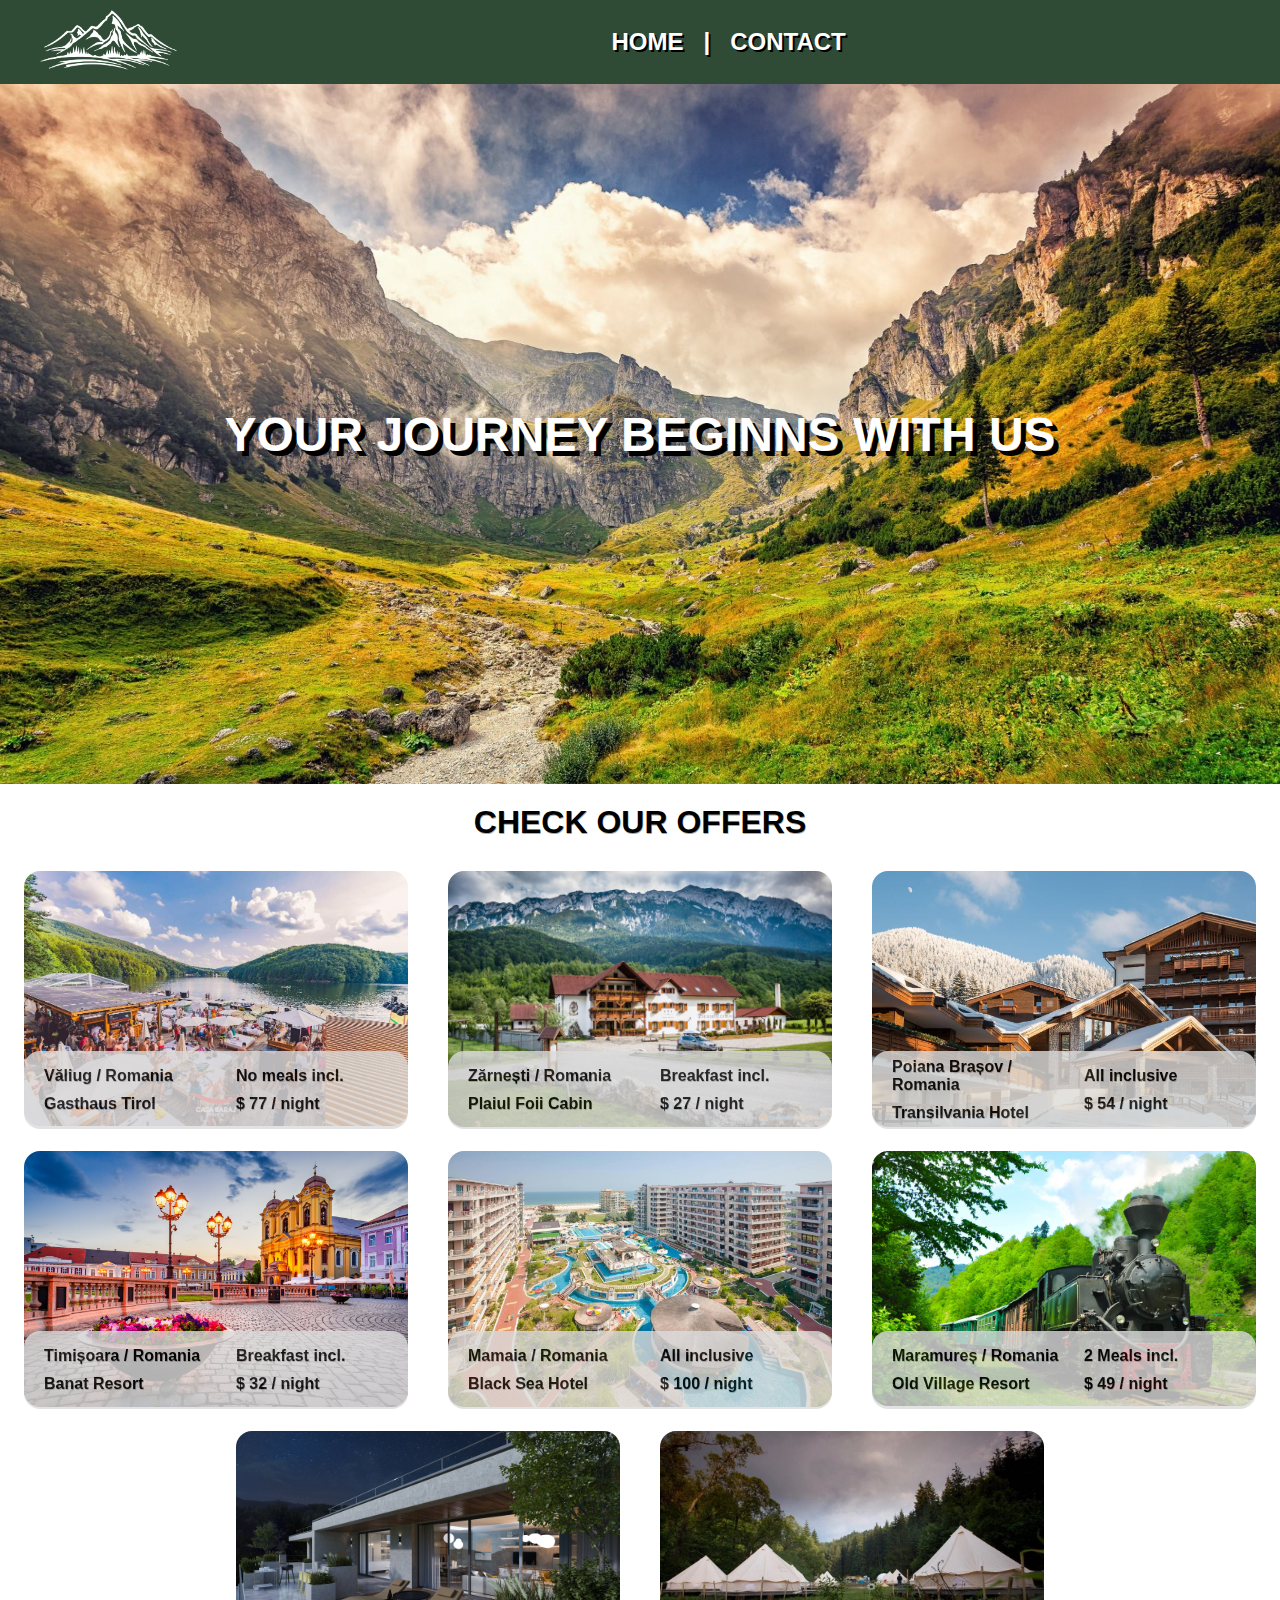
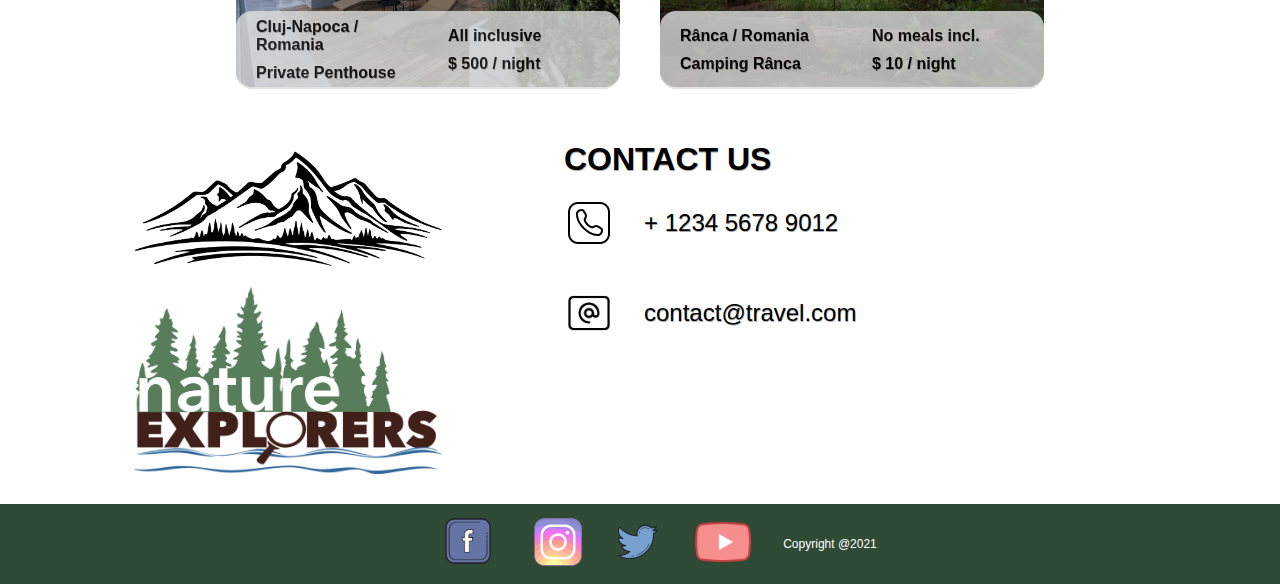
<file: index.html>
<!DOCTYPE html>

<html lang="en">
    <head>
        <meta http-equiv="Content-Type" content="text/html;charset=UTF-8" />
        <meta name="viewport" content="width=device-width, initial-scale=1.0" />
        <link rel="stylesheet" href="style.css">
        <title>Transylvanian Resorts</title>
    </head>

    <body>
        <header class="main-header">
            <nav class="main-nav">
                <figure class="nav-logo">
                    <a href="#"><img src="images/logo.png" alt="logo-image-small" class="logo invert-color"></a>
                </figure>
                <ul>
                    <li><a href="index.html">Home</a></li>
                    <li><a>|</a></li>
                    <li><a href="contact.html">Contact</a></li>
                </ul>
            </nav>
            <figure class="cover">
                <h1 class="motto">Your Journey Beginns with Us</h1>
            </figure>
        </header>

        <main class="main-content">
            <h2>Check our Offers</h2>
            <section class="main-offers">
                <figure class="offer-container">
                    <a href="offer.html">
                        <img src="images/offer1.jpg" alt="offer_01">
                        <div class="offer-container-box">
                            <div class="offer-box-column">
                                <strong>Văliug / Romania</strong>
                                <strong>Gasthaus Tirol</strong>
                            </div>
                            <div class="offer-box-column">
                                <strong>No meals incl.</strong>
                                <strong>$ 77 / night</strong>
                            </div>
                        </div>
                    </a>
                </figure>
                <figure class="offer-container">
                    <a href="offer.html">
                        <img src="images/offer2.jpg" alt="offer_01">
                        <div class="offer-container-box">
                            <div class="offer-box-column">
                                <strong>Zărnești / Romania</strong>
                                <strong>Plaiul Foii Cabin</strong>
                            </div>
                            <div class="offer-box-column">
                                <strong>Breakfast incl.</strong>
                                <strong>$ 27 / night</strong>
                            </div>
                        </div>
                    </a>
                </figure>
                <figure class="offer-container">
                    <a href="offer.html">
                        <img src="images/offer3.jpg" alt="offer_01">
                        <div class="offer-container-box">
                            <div class="offer-box-column">
                                <strong>Poiana Brașov / Romania</strong>
                                <strong>Transilvania Hotel</strong>
                            </div>
                            <div class="offer-box-column">
                                <strong>All inclusive</strong>
                                <strong>$ 54 / night</strong>
                            </div>
                        </div>
                    </a>
                </figure>
                <figure class="offer-container">
                    <a href="offer.html">
                        <img src="images/offer4.jpg" alt="offer_01">
                        <div class="offer-container-box">
                            <div class="offer-box-column">
                                <strong>Timișoara / Romania</strong>
                                <strong>Banat Resort</strong>
                            </div>
                            <div class="offer-box-column">
                                <strong>Breakfast incl.</strong>
                                <strong>$ 32 / night</strong>
                            </div>
                        </div>
                    </a>
                </figure>
                <figure class="offer-container">
                    <a href="offer.html">
                        <img src="images/offer5.jpg" alt="offer_01">
                        <div class="offer-container-box">
                            <div class="offer-box-column">
                                <strong>Mamaia / Romania</strong>
                                <strong>Black Sea Hotel</strong>
                            </div>
                            <div class="offer-box-column">
                                <strong>All inclusive</strong>
                                <strong>$ 100 / night</strong>
                            </div>
                        </div>
                    </a>
                </figure>
                <figure class="offer-container">
                    <a href="offer.html">
                        <img src="images/offer6.jpg" alt="offer_01">
                        <div class="offer-container-box">
                            <div class="offer-box-column">
                                <strong>Maramureș / Romania</strong>
                                <strong>Old Village Resort</strong>
                            </div>
                            <div class="offer-box-column">
                                <strong>2 Meals incl.</strong>
                                <strong>$ 49 / night</strong>
                            </div>
                        </div>
                    </a>
                </figure>
                <figure class="offer-container">
                    <a href="offer.html">
                        <img src="images/offer7.jpg" alt="offer_01">
                        <div class="offer-container-box">
                            <div class="offer-box-column">
                                <strong>Cluj-Napoca / Romania</strong>
                                <strong>Private Penthouse</strong>
                            </div>
                            <div class="offer-box-column">
                                <strong>All inclusive</strong>
                                <strong>$ 500 / night</strong>
                            </div>
                        </div>
                    </a>
                </figure>
                <figure class="offer-container">
                    <a href="offer.html">
                        <img src="images/offer8.jpg" alt="offer_01">
                        <div class="offer-container-box">
                            <div class="offer-box-column">
                                <strong>Rânca / Romania</strong>
                                <strong>Camping Rânca</strong>
                            </div>
                            <div class="offer-box-column">
                                <strong>No meals incl.</strong>
                                <strong>$ 10 / night</strong>
                            </div>
                        </div>
                    </a>
                </figure>
            </section>
        </main>

        <footer class="main-footer">
            <section class="footer-upper-part">
                <section class="main-logo-motto">
                    <img src="images/logo.png" alt="logo-image-big">
                    <img src="images/motto.png" alt="motto">
                </section>

                <section class="contact-us">
                    <h2>Contact Us</h2>
                    <section class="contact-item">
                        <img src="images/icon-phone.png" alt="phone-logo">
                        <a href="tel:+123456789012">+ 1234 5678 9012</a>
                    </section>
                    <section class="contact-item">
                        <img src="images/icon-email.png" alt="email-logo" width="50" height="50">
                        <a href="mailto:contact@travel.com">contact@travel.com</a>
                    </section>
                </section>
            </section>
            <nav class="footer-nav">
                <ul>
                    <li><a href="#"><img src="images/icon-facebook.png" alt="facebook-logo" width="70" height="70"></a></li>
                    <li><a href="#"><img src="images/icon-instagram.png" alt="instagram-logo" width="50" height="50"></a></li>
                    <li><a href="#"><img src="images/icon-twitter.png" alt="twitter-logo" width="50" height="50"></a></li>
                    <li><a href="#"><img src="images/icon-youtube.png" alt="youtube-logo" width="60" height="60"></a></li>
                    <li id="copyright">Copyright @2021</li>
                </ul>
            </nav>
        </footer>
    </body>
</html>
</file>
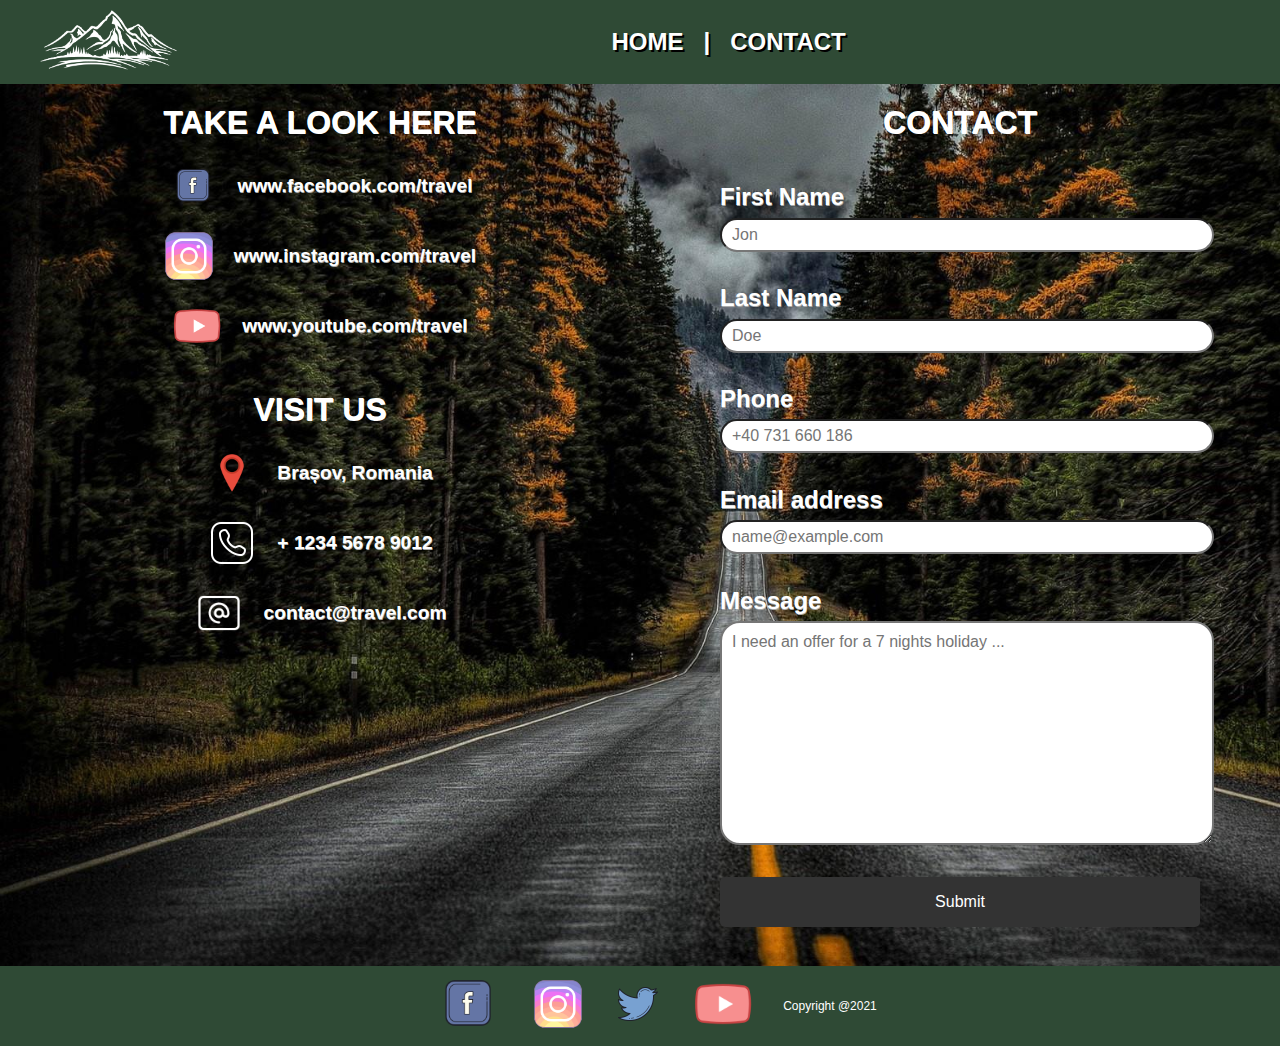
<file: contact.html>
<!DOCTYPE html>

<html lang="en">
    <head>
        <meta http-equiv="Content-Type" content="text/html;charset=UTF-8" />
        <meta name="viewport" content="width=device-width, initial-scale=1.0" />
        <link rel="stylesheet" href="style_contact.css">
        <title>Transylvanian Resorts - Contact</title>
    </head>

    <body>
        <header class="main-header">
            <nav class="main-nav">
                <figure class="nav-logo">
                    <a href="#"><img src="images/logo.png" alt="logo-image-small" class="logo invert-color"></a>
                </figure>
                <ul>
                    <li><a href="index.html">Home</a></li>
                    <li><a>|</a></li>
                    <li><a href="contact.html">Contact</a></li>
                </ul>
            </nav>
        </header>

        <main class="main-content">
            <section class="main-content-contact">
              <h2>Take a Look Here</h2>
              <section class="contact-item">
                <img src="images/icon-facebook.png" alt="facebook-logo" width="50" height="50">
                <a href="#">www.facebook.com/travel</a>
              </section>
              <section class="contact-item">
                <img src="images/icon-instagram.png" alt="instagram-logo" width="50" height="50">
                <a href="#">www.instagram.com/travel</a>
              </section>
              <section class="contact-item">
                <img src="images/icon-youtube.png" alt="youtube-logo" width="50" height="50">
                <a href="#">www.youtube.com/travel</a>
              </section>

              <h2>Visit us</h2>
              <section class="contact-item">
                <img src="images/icon-location.png" alt="location-pin-icon" width="50" height="50">
                <a href="#">Brașov, Romania</a>
              </section>
              <section class="contact-item">
                <img src="images/icon-phone.png" alt="phone-logo" width="50" height="50" class="invert-color">
                <a href="#">+ 1234 5678 9012</a>
              </section>
              <section class="contact-item">
                <img src="images/icon-email.png" alt="email-logo" width="50" height="50" class="invert-color">
                <a href="mailto:contact@travel.com">contact@travel.com</a>
              </section>
            </section>

            <section class="main-content-form">
              <h2>Contact</h2>
              <form name="contactForm">
                <div class="form-group">
                  <label for="firstName">First Name</label>
                  <input
                    id="firstName"
                    class="form-control"
                    type="text"
                    name="firstName"
                    placeholder="Jon"
                    required
                  />
                </div>

                <div class="form-group">
                  <label for="lastName">Last Name</label>
                  <input
                    id="lastName"
                    class="form-control"
                    type="text"
                    name="lastName"
                    placeholder="Doe"
                    required
                  />
                </div>

                <div class="form-group">
                  <label for="phone">Phone</label>
                  <input
                    id="phone"
                    class="form-control"
                    type="text"
                    name="phone"
                    placeholder="+40 731 660 186"
                    required
                  />
                </div>

                <div class="form-group">
                  <label for="email">Email address</label>
                  <input
                    id="email"
                    name="email"
                    type="email"
                    class="form-control"
                    placeholder="name@example.com"
                    required
                  />
                </div>

                <div class="form-group">
                  <label for="message">Message</label>
                  <textarea
                    id="message"
                    class="form-control"
                    name="message"
                    placeholder="I need an offer for a 7 nights holiday ..."
                    rows="10"
                    cols="40"
                    required
                  ></textarea>
                </div>

                <div id="errorAlert" class="error"></div>

                <div class="form-group">
                  <button type="button" class="btn btn-primary">
                    Submit
                  </button>
                </div>
              </form>

              <div id="successMessage" class="success hidden">
                Message sent successfully!
              </div>

            </section>
        </main>

        <footer class="main-footer">
            <nav class="footer-nav">
                <ul>
                    <li><a href="#"><img src="images/icon-facebook.png" alt="facebook-logo" width="70" height="70"></a></li>
                    <li><a href="#"><img src="images/icon-instagram.png" alt="instagram-logo" width="50" height="50"></a></li>
                    <li><a href="#"><img src="images/icon-twitter.png" alt="twitter-logo" width="50" height="50"></a></li>
                    <li><a href="#"><img src="images/icon-youtube.png" alt="youtube-logo" width="60" height="60"></a></li>
                    <li id="copyright">Copyright @2021</li>
                </ul>
            </nav>
        </footer>

        <script src="script.js"></script>
    </body>
</html>
</file>
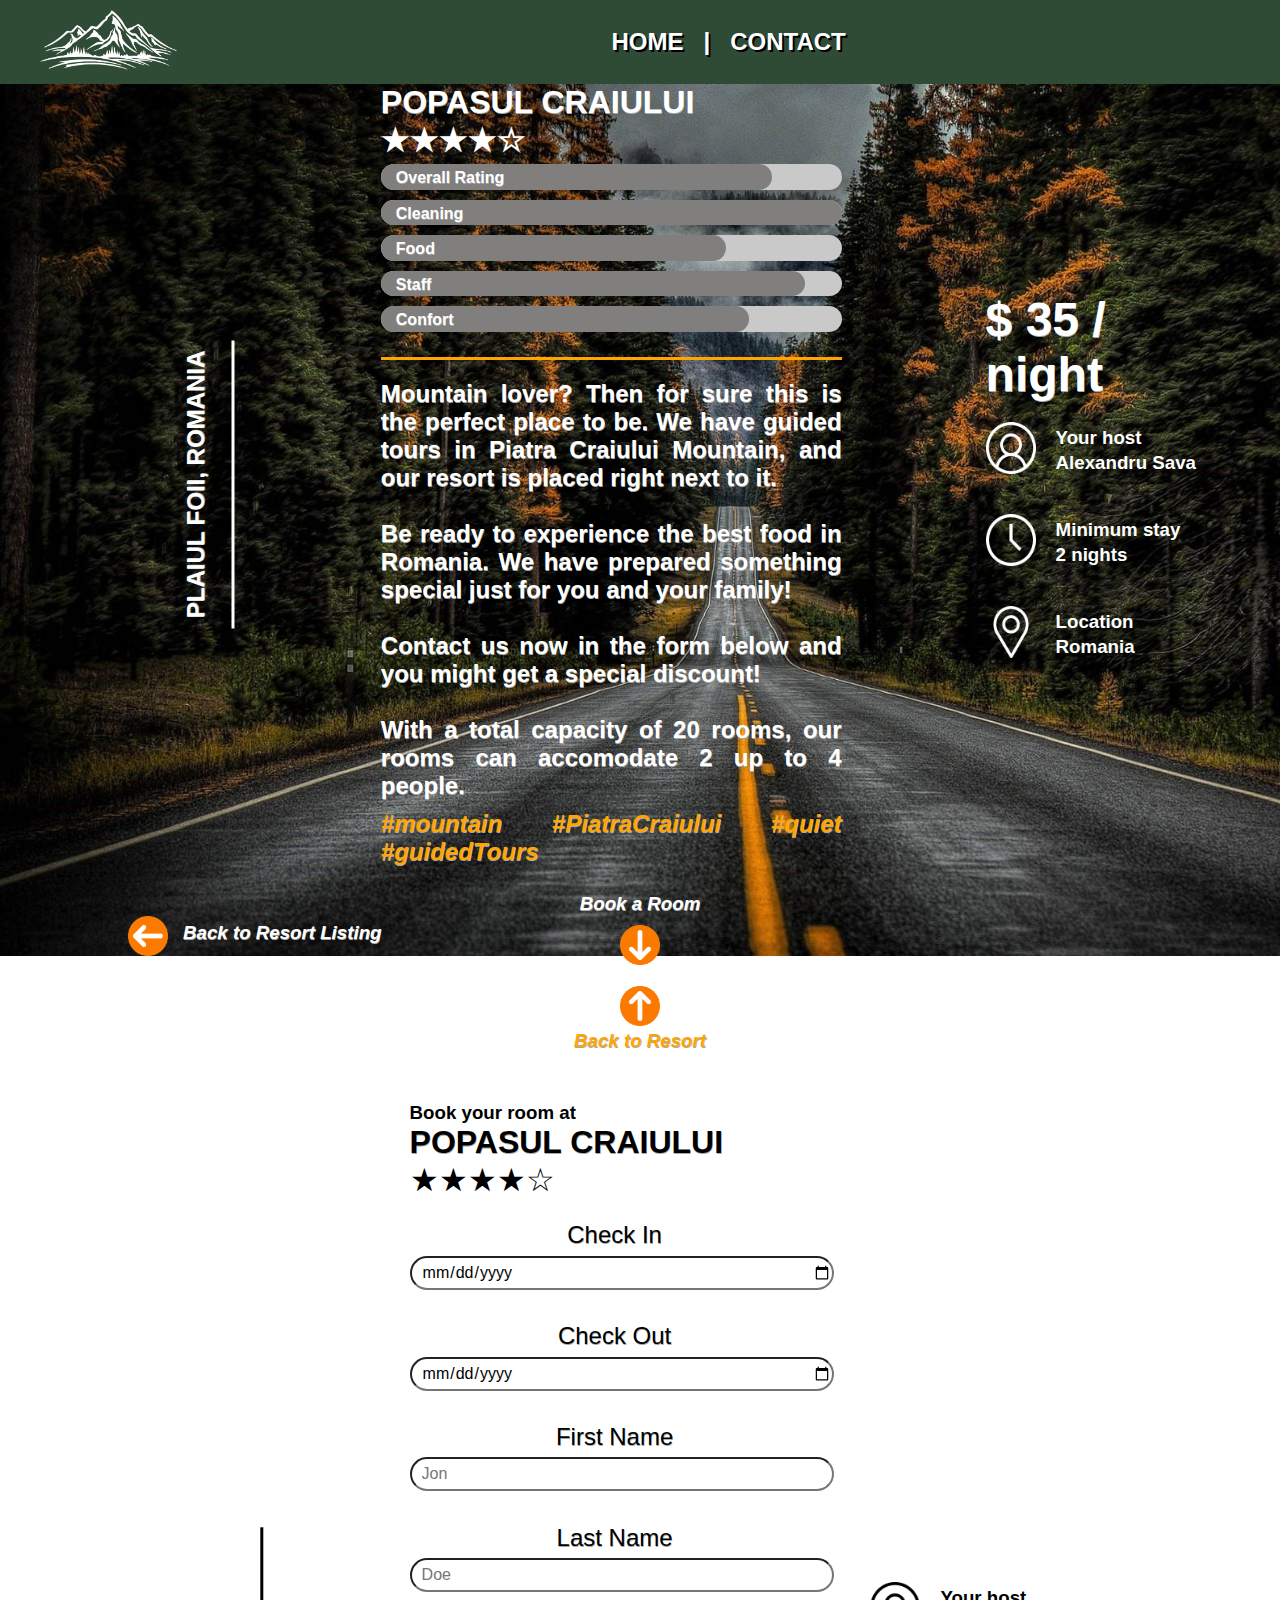
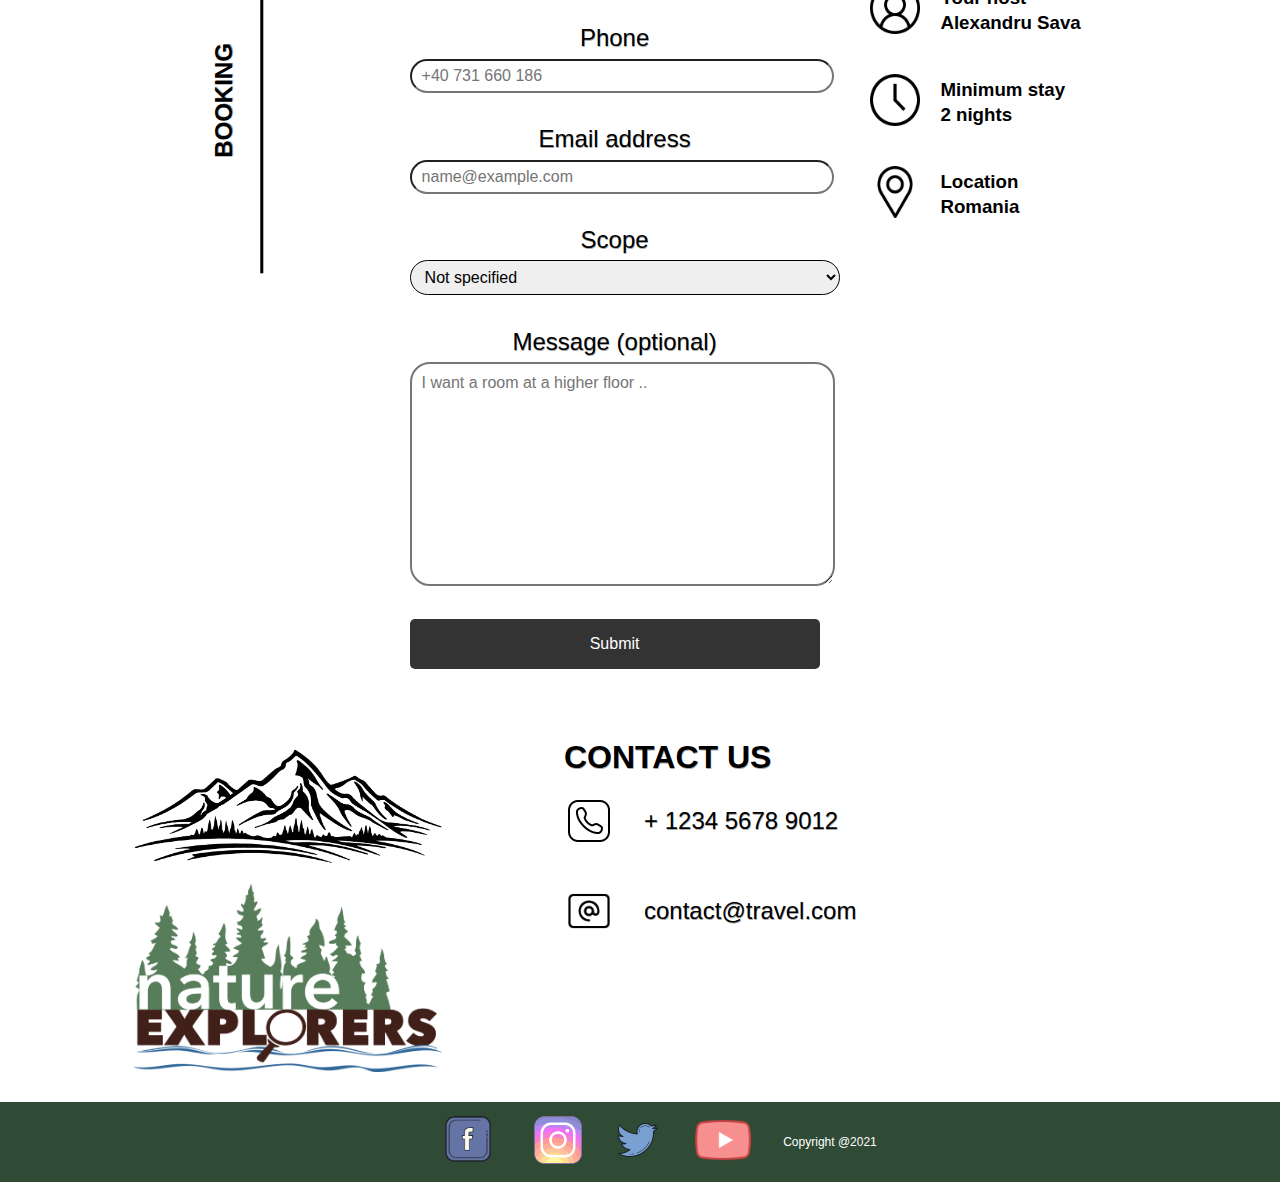
<file: offer.html>
<!DOCTYPE html>

<html lang="en">
    <head>
        <meta http-equiv="Content-Type" content="text/html;charset=UTF-8" />
        <meta name="viewport" content="width=device-width, initial-scale=1.0" />
        <link rel="stylesheet" href="style_offer.css">
        <title>Transylvanian Resorts</title>
    </head>

    <body>
        <header class="main-header" id="anchorUp">
            <nav class="main-nav">
                <figure class="nav-logo">
                    <a href="#"><img src="images/logo.png" alt="logo-image-small" class="logo invert-color"></a>
                </figure>
                <ul>
                    <li><a href="index.html">Home</a></li>
                    <li><a>|</a></li>
                    <li><a href="contact.html">Contact</a></li>
                </ul>
            </nav>
        </header>

        <main class="main-content">
          <section class="up">
          <section class="page">
            <section class="line">
              <strong>
                Plaiul Foii, Romania
              </strong>
            </section>
            <section class="resort">
              <h2>
                Popasul Craiului
              </h2>
              <section class="stars">
                &#9733;&#9733;&#9733;&#9733;&#9734;
              </section>
              <section class="amenities">
                <div class="progress" data-label="Overall Rating">
                  <span class="value" style="width:85%;"></span>
                </div>
                <div class="progress" data-label="Cleaning">
                  <span class="value" style="width:100%;"></span>
                </div>
                <div class="progress" data-label="Food">
                  <span class="value" style="width:75%;"></span>
                </div>
                <div class="progress" data-label="Staff">
                  <span class="value" style="width:92%;"></span>
                </div>
                <div class="progress" data-label="Confort">
                  <span class="value" style="width:80%;"></span>
                </div>
              </section>
              <section class="description">
                <p>
                  Mountain lover? Then for sure this is the perfect place to be.
                  We have guided tours in Piatra Craiului Mountain, and our resort
                  is placed right next to it.
                  <br>
                  <br>
                  Be ready to experience the best food in Romania. We have prepared
                  something special just for you and your family!
                  <br>
                  <br>
                  Contact us now in the form below and you might get a special discount!
                  <br>
                  <br>
                  With a total capacity of 20 rooms, our rooms can accomodate 2 up to
                  4 people.
                </p>
                <p class="tags">
                  #mountain #PiatraCraiului #quiet #guidedTours
                </p>
              </section>
            </section>
            <section class="details">
              <section class="price">
                <h2>$ 35 / night</h2>
              </section>
              <section class="host-details">
                <section class="details-item">
                  <img src="images/icon-user.png" alt="user-logo" width="50" height="50" class="invert-color">
                  <div class="details-item-text">
                    <h3>Your host</h3>
                    <h3>Alexandru Sava</h3>
                  </div>
                </section>
                <section class="details-item">
                  <img src="images/icon-clock.png" alt="clock-logo" width="50" height="50" class="invert-color">
                  <div class="details-item-text">
                    <h3>Minimum stay</h3>
                    <h3>2 nights</h3>
                  </div>
                </section>
                <section class="details-item">
                  <img src="images/icon-placeholder.png" alt="placeholder-logo" width="50" height="50" class="invert-color">
                  <div class="details-item-text">
                    <h3>Location</h3>
                    <h3>Romania</h3>
                  </div>
                </section>
              </section>
            </section>
          </section>

          <section class="buttons">
            <section class="button-back">
              <a href="index.html">
                <img src="images/icon-arrow.png" alt="arrow-logo" width="40" height="40" class="rotate90">
                <h3>Back to Resort Listing</h3>
              </a>
            </section>
            <section class="button-book">
              <a href="#anchor">
                <h3>Book a Room</h3>
                <img src="images/icon-arrow.png" alt="arrow-logo" width="40" height="40">
              </a>
            </section>
          </section>
          </section>
          <section class="buttons" id="anchor">
            <section class="button-back-resort displaynone">
              <a href="#anchorUp">
                <img src="images/icon-arrow.png" alt="arrow-logo" width="40" height="40" class="rotate180">
                <h3>Back to Resort</h3>
              </a>
            </section>
          </section>

          <section class="page-down">
            <section class="line">
              <strong>
                Booking
              </strong>
            </section>
            <section class="resort">
              <h3>Book your room at</h3>
              <h2>Popasul Craiului</h2>
              <section class="stars">
                &#9733;&#9733;&#9733;&#9733;&#9734;
              </section>
              <section class="main-content-form">
                <form name="contactForm">
                  <div class="form-group">
                    <label for="checkIn">Check In</label>
                    <input
                      id="checkIn"
                      class="form-control"
                      type="date"
                      name="checkIn"
                      onchange="handler1(event);"
                      required
                    />
                  </div>

                  <div class="form-group">
                    <label for="checkOut">Check Out</label>
                    <input
                      id="checkOut"
                      class="form-control"
                      type="date"
                      name="checkOut"
                      onchange="handler2(event);"
                      required
                    />
                  </div>

                  <div class="form-group">
                    <label for="firstName">First Name</label>
                    <input
                      id="firstName"
                      class="form-control"
                      type="text"
                      name="firstName"
                      placeholder="Jon"
                      required
                    />
                  </div>

                  <div class="form-group">
                    <label for="lastName">Last Name</label>
                    <input
                      id="lastName"
                      class="form-control"
                      type="text"
                      name="lastName"
                      placeholder="Doe"
                      required
                    />
                  </div>

                  <div class="form-group">
                    <label for="phone">Phone</label>
                    <input
                      id="phone"
                      class="form-control"
                      type="text"
                      name="phone"
                      placeholder="+40 731 660 186"
                      required
                    />
                  </div>

                  <div class="form-group">
                    <label for="email">Email address</label>
                    <input
                      name="email"
                      type="email"
                      class="form-control"
                      id="email"
                      placeholder="name@example.com"
                      required
                    />
                  </div>

                  <div class="form-group">
                    <label for="attendees">Scope</label>
                    <select class="form-control" id="attendees" name="attendees">
                      <option value="0">Not specified</option>
                      <option value="1">Business</option>
                      <option value="2">Leisure</option>
                    </select>
                  </div>

                  <div class="form-group">
                    <label for="message">Message (optional)</label>
                    <textarea
                      id="message"
                      class="form-control"
                      name="message"
                      placeholder="I want a room at a higher floor .."
                      rows="10"
                      cols="40"
                    ></textarea>
                  </div>

                  <div id="errorAlert" class="error"></div>

                  <div class="form-group">
                    <button type="button" class="btn btn-primary">
                      Submit
                    </button>
                  </div>
                </form>

                <div id="successMessage" class="success hidden">
                  Booking request successfully sent!
                </div>
              </section>
            </section>

            <section class="details">
              <section class="price" id="total-price">
                <p>$ <strong id="trip-price"></strong> / trip</p>
                <p><strong id="nights"></strong> nights</p>
              </section>
              <section class="host-details">
                <section class="details-item">
                  <img src="images/icon-user.png" alt="user-logo" width="50" height="50">
                  <div class="details-item-text">
                    <h3>Your host</h3>
                    <h3>Alexandru Sava</h3>
                  </div>
                </section>
                <section class="details-item">
                  <img src="images/icon-clock.png" alt="clock-logo" width="50" height="50">
                  <div class="details-item-text">
                    <h3>Minimum stay</h3>
                    <h3>2 nights</h3>
                  </div>
                </section>
                <section class="details-item">
                  <img src="images/icon-placeholder.png" alt="placeholder-logo" width="50" height="50">
                  <div class="details-item-text">
                    <h3>Location</h3>
                    <h3>Romania</h3>
                  </div>
                </section>
              </section>
            </section>
          </section>

          <section class="buttons" id="button-hidden">
            <section class="button-back-resort">
              <a href="#anchorUp">
                <img src="images/icon-arrow.png" alt="arrow-logo" width="40" height="40" class="rotate180">
                <h3>Back to Resort</h3>
              </a>
            </section>
          </section>

        </main>

        <footer class="main-footer">
            <section class="footer-upper-part">
                <section class="main-logo-motto">
                    <img src="images/logo.png" alt="logo-image-big">
                    <img src="images/motto.png" alt="motto">
                </section>

                <section class="contact-us">
                    <h2>Contact Us</h2>
                    <section class="contact-item">
                        <img src="images/icon-phone.png" alt="phone-logo">
                        <a href="tel:+123456789012">+ 1234 5678 9012</a>
                    </section>
                    <section class="contact-item">
                        <img src="images/icon-email.png" alt="email-logo" width="50" height="50">
                        <a href="mailto:contact@travel.com">contact@travel.com</a>
                    </section>
                </section>
            </section>
            <nav class="footer-nav">
                <ul>
                    <li><a href="#"><img src="images/icon-facebook.png" alt="facebook-logo" width="70" height="70"></a></li>
                    <li><a href="#"><img src="images/icon-instagram.png" alt="instagram-logo" width="50" height="50"></a></li>
                    <li><a href="#"><img src="images/icon-twitter.png" alt="twitter-logo" width="50" height="50"></a></li>
                    <li><a href="#"><img src="images/icon-youtube.png" alt="youtube-logo" width="60" height="60"></a></li>
                    <li id="copyright">Copyright @2021</li>
                </ul>
            </nav>
        </footer>

        <script src="script_offer.js"></script>
    </body>
</html>
</file>
<file: style.css>
/* Variables */
:root {
	--main-nav-color: #2f4a35;
	--main-shadow-color: darkgrey;
	--main-text-color-over-pictures: white;
	--main-shadow-color-over-pictures: black;
}

/* General */
* {
    margin: 0;
    padding: 0;
    list-style: none;
    font-family: sans-serif;
    /* border: 1px solid black; */
}

li {
    list-style: none;
}

a:hover {
	opacity: 0.7;
}

/* Images are now responsive */
 img {
	max-width: 100%;
	height: auto;
}

.invert-color {
	filter: invert(1);
}

/* Make the page to fullfill the entire height space */
html,
body {
    height: 100%;
}

body {
	display: flex;
	flex-direction: column;
}

/* Header */
.main-header {
	display: flex;
	flex-direction: column;
	align-content: space-around;
}

/* Header -> Logo */
.nav-logo {
	display: flex;
	justify-content: flex-start;
}

.logo {
	width: 180px;
	height: 60px;
}

/* Header -> Nav */
.main-nav {
	display: flex;
	flex-direction: row;
	justify-content: space-around;
	align-items: center;
	flex-wrap: wrap;
	background-color: var(--main-nav-color);
}

.main-nav ul {
	display: flex;
	order: 1;
	width: 100%;
	justify-content: center;
	margin-top: 10px;
	margin-bottom: 10px;
}

.main-nav ul li {
	margin-left: 10px;
	margin-right: 10px;
}

.main-nav ul li a {
	color: var(--main-text-color-over-pictures);
	text-transform: uppercase;
	text-decoration: none;
	font-weight: bold;
	font-size: 1.5rem;
	text-shadow: 2px 2px var(--main-shadow-color-over-pictures);
}

/* Header -> Cover Photo with Motto */
.cover {
	display: flex;
	justify-content: center;
	align-items: center;
	width: 100%;
	height: 700px;
	background-image: url('images/cover.jpg');
	background-size: cover;
}

.cover .motto {
	width: 100%;
	color: var(--main-text-color-over-pictures);
	text-transform: uppercase;
	text-decoration: none;
	font-weight: bold;
	font-size: 3rem;
	text-shadow: 5px 5px var(--main-shadow-color-over-pictures);
	text-align: center;
}

/* Header Media Screen */

@media screen and (min-width: 550px) {
	.main-nav ul {
	  width: 100%;
	  margin-top: 0;
	  margin-bottom: 0;
	}

	.logo {
		width: auto;
	}

	.nav-logo {
		margin-top: 10px;
		margin-bottom: 10px;
		margin-left: 40px;
	}

	.main-nav {
		justify-content: space-between;
		flex-wrap: nowrap;
	}
}

/* Main */
.main-content {
    display: flex;
    /*flex-wrap: wrap;*/
    justify-content: center;
	flex-direction: column;
}

.main-content h2 {
	text-align: center;
	margin: 20px auto;
	font-size: 2rem;
	text-transform: uppercase;
	text-shadow: 0.5px 1px var(--main-shadow-color);
}

.main-offers {
	display: flex;
	justify-content: center;
	flex-direction: column;
	flex-wrap: wrap;
	width: 100%;
}

.main-offers figure {
	width: 100%;
	margin-top: 10px;
}

.main-offers figure a img {
	width: 100%;
	border-radius: 0.3rem;
	text-decoration: none;
}

.offer-container {
	position: relative;
}

.offer-container-box {
	display: flex;
	flex-direction: row;
	position: absolute;
	width: 100%;
	min-height: 30%;
	border-radius: 0.3rem;
	background-color: gainsboro;
	opacity: 0.8;
	bottom: 0.85%;
	justify-content: space-around;
	align-items: center;
}

.offer-box-column {
	display: flex;
	flex-direction: column;
	flex-wrap: nowrap;
	width: 50%;
	margin-left: 15px;
}

.offer-box-column strong {
	margin: 5px 5px 5px 5px;
	color: black;
	font-size: 1rem;
	text-shadow: 0.5px 1px var(--main-shadow-color);
	text-decoration: none;
}

/* Main Media Screen */

@media screen and (min-width: 900px) {
	.main-offers {
		display: flex;
		justify-content: center;
		flex-direction: row;
		flex-wrap: wrap;
		width: 100%;
	}

	.main-offers figure {
		min-width: 30%;
		width: 30%;
		margin: 10px 20px 10px;
	}

	.main-offers figure a img {
		width: 100%;
		border-radius: 1rem;
	}

	.offer-container-box {
		border-radius: 1rem;
	}
}

/* Footer */

.main-footer {
	display: flex;
	justify-content: flex-start;
	flex-direction: column;
	width: 100%;
	flex-wrap: wrap;
	margin-top: auto;
}

/* Footer -> Upper Part*/
.footer-upper-part {
	display: flex;
	flex-direction: column;
	justify-content: center;
	align-items: center;
	width: 100%;
}

.main-logo-motto {
	display: flex;
	flex-direction: column;
	justify-content: center;
	width: 70%;
	margin-top: 20px;
	margin-bottom: 20px;
}

.main-logo-motto img {
	margin-top: 20px;
}

.contact-us {
	display: flex;
	flex-direction: column;
	width: 70%;
	text-align: center;
}

.contact-us h2 {
	text-align: center;
	margin: 20px auto;
	font-size: 2rem;
	text-transform: uppercase;
	text-shadow: 0.5px 1px var(--main-shadow-color);
}

.contact-item {
	display: flex;
	flex-direction: row;
	justify-content: flex-start;
	align-items: center;
	margin-bottom: 20px;
	margin-left: 12%;
}

.contact-item a {
	color: black;
	text-align: center;
	font-size: 1rem;
	text-shadow: 0.5px 1px var(--main-shadow-color);
	text-decoration: none;
	margin-left: 10%;
}

/* Footer -> Navbar*/
.footer-nav {
	margin-top: 20px;
	background-color: var(--main-nav-color);
}

.footer-nav ul {
	display: flex;
	flex-direction: column;
	flex-wrap: wrap;
	align-items: center;
	justify-content: center;
	width: 100%;
	height: 100%;
	margin-top: 5px;
	margin-bottom: 10px;
}

#copyright {
	font-size: 0.75rem;
	color: var(--main-text-color-over-pictures);
}

/* Foooter Media Screen */

@media screen and (min-width: 800px) {

	/* Footer -> Upper Part*/
	.footer-upper-part {
		flex-direction: row;
		align-items: flex-start;
		margin-top: 20px;
	}

	.main-logo-motto {
		align-items: center;
		width: 40%;
		height: 100%;
		margin-top: 0;
		margin-bottom: 20px;
		margin-left: 20px;
	}

	.main-logo-motto img {
		width: 60%;
	}

	.contact-us {
		width: 55%;
		height: 100%;
		margin-left: 20px;
		margin-top: 20px;
	}

	.contact-us h2 {
		text-align: left;
		margin: 0;
	}

	.contact-item {
		margin-top: 20px;
		margin-left: 0;
	}

	.contact-item a {
		font-size: 1.5rem;
		margin-left: 30px;
	}

	/* Footer -> NavBar */
	.footer-nav {
		height: 80px;
	}

	.footer-nav ul {
		flex-direction: row;
		flex-wrap: wrap;
		align-items: center;
		justify-content: center;
		width: 100%;
		height: 100%;
		margin-top: 0;
	}

	.footer-nav ul li {
		margin-top: 0;
		margin-left: 30px;
	}
}
</file>
<file: style_contact.css>
/* Variables */
:root {
	--main-nav-color: #2f4a35;
	--main-shadow-color: darkgrey;
	--main-text-color-over-pictures: white;
	--main-shadow-color-over-pictures: black;
}

/* General */
* {
    margin: 0;
    padding: 0;
    list-style: none;
    font-family: sans-serif;
    /* border: 1px solid black; */
}

li {
    list-style: none;
}

a:hover {
	opacity: 0.7;
}

/* Images are now responsive */
 img {
	max-width: 100%;
	height: auto;
}

/* Make the page to fullfill the entire height space */
html,
body {
    height: 100%;
}

body {
	display: flex;
	flex-direction: column;
}

.invert-color {
	filter: invert(1);
}

/* Header */
.main-header {
	display: flex;
	flex-direction: column;
	align-content: space-around;
}

/* Header -> Logo */
.nav-logo {
	display: flex;
	justify-content: flex-start;
}

.logo {
	width: 180px;
	height: 60px;
}

/* Header -> Nav */
.main-nav {
	display: flex;
	flex-direction: row;
	justify-content: space-around;
	align-items: center;
	flex-wrap: wrap;
	background-color: var(--main-nav-color);
}

.main-nav ul {
	display: flex;
	order: 1;
	width: 100%;
	justify-content: center;
	margin-top: 10px;
	margin-bottom: 10px;
}

.main-nav ul li {
	margin-left: 10px;
	margin-right: 10px;
}

.main-nav ul li a {
	color: var(--main-text-color-over-pictures);
	text-transform: uppercase;
	text-decoration: none;
	font-weight: bold;
	font-size: 1.5rem;
	text-shadow: 2px 2px var(--main-shadow-color-over-pictures);
}

/* Header Media Screen */

@media screen and (min-width: 550px) {
	.main-nav ul {
	  width: 100%;
	  margin-top: 0;
	  margin-bottom: 0;
	}

	.logo {
		width: auto;
	}

	.nav-logo {
		margin-top: 10px;
		margin-bottom: 10px;
		margin-left: 40px;
	}

	.main-nav {
		justify-content: space-between;
		flex-wrap: nowrap;
	}
}

/* Main */

.main-content {
	background-image: url("images/cover-offer.jpg");
	background-repeat: no-repeat;
	background-size: cover;
	color: white;
	font-weight: 600;
}

.main-content {
  display: flex;
  flex-direction: column;
  width: 100%;
  flex-wrap: wrap;
  align-items: center;
	justify-content: center;
}

.main-content h2 {
	text-align: center;
	margin: 20px auto;
	font-size: 2rem;
	text-transform: uppercase;
	text-shadow: 0.5px 1px var(--main-text-color-over-pictures);
}

.main-content-contact {
  display: flex;
  flex-direction: column;
  width: 80%;
  align-items: center;
	justify-content: center;
  flex-wrap: wrap;
}

.main-content-contact h2 {
  align-self: center;
}

.main-content-form {
  display: flex;
  flex-direction: column;
  width: 80%;
  align-items: center;
	justify-content: center;
}

.contact-item {
	display: flex;
	flex-direction: row;
	justify-content: flex-start;
	align-items: center;
	margin-bottom: 20px;
}

.contact-item a {
	color: var(--main-text-color-over-pictures);
	text-align: center;
	font-size: 1.2rem;
	text-shadow: 0.5px 1px var(--main-shadow-color);
	text-decoration: none;
  padding-left: 20px;
}


/* Form */

input {
	width: 100%;
	padding-left: 10px;
	min-height: 30px;
	-webkit-transition: 0.5s;
  transition: 0.5s;
  outline: none;
	font-size: 1rem;
}

input:focus {
	border-radius: 5px;
	border: 3px solid #555;
}

textarea {
	padding: 10px 10px 10px 10px;
	min-height: 200px;
	min-width: 98%;
	max-width: 98%;
	border-width: 2px;
	-webkit-transition: 0.5s;
  transition: 0.5s;
  outline: none;
	font-size: 1rem;
}

textarea:focus {
	border-radius: 5px;
	border: 3px solid #555;
}

.main-content-form form {
	width: 80%;
	display: flex;
	flex-direction: column;
	align-items: center;
	justify-content: center;
}

.form-control {
	border-radius: 20px;
	width: 100%;
}

.form-group {
	display: flex;
	flex-direction: column;
	margin-bottom: 10px;
	width: 100%;
}

.form-group label {
	color: var(--main-text-color-over-pictures);
	font-size: 1.5rem;
	text-shadow: 0.5px 1px var(--main-shadow-color);
	text-decoration: none;
	margin-bottom: 5px;
}

.form-group {
  display: flex;
  flex-direction: column;
  margin-top: 1.4rem;
  max-width: 30em;
}

.form-group label {
  margin-bottom: 0.4rem;
}

.error {
  color: red;
}

button {
  background-color: #333;
  border: none;
  color: white;
  border-radius: 5px;
  padding: 1em 2em;
  text-align: center;
  text-decoration: none;
  display: inline-block;
  font-size: 1rem;
	margin-bottom: 20px;
}

button:hover {
	opacity: 0.7;
	cursor: pointer;
}

.hidden {
  display: none;
}

.success {
  color: white;
  margin: 1em 0;
  font-size: 1.2em;
}

/* Main Media Screen */

@media screen and (min-width: 800px) {
	.main-content {
		align-items: flex-start;
		flex-direction: row;
		flex-wrap: nowrap;
		min-height: 98vh;
	}

}

/* Footer */

.main-footer {
	display: flex;
	justify-content: flex-start;
	flex-direction: column;
	width: 100%;
	flex-wrap: wrap;
	margin-top: auto;
}

/* Footer -> Navbar*/
.footer-nav {
	/* margin-top: 20px; */
	background-color: var(--main-nav-color);
}

.footer-nav ul {
	display: flex;
	flex-direction: column;
	flex-wrap: wrap;
	align-items: center;
	justify-content: center;
	width: 100%;
	height: 100%;
	margin-top: 5px;
	margin-bottom: 10px;
}

#copyright {
	font-size: 0.75rem;
	color: var(--main-text-color-over-pictures);
}

/* Foooter Media Screen */

@media screen and (min-width: 800px) {
	/* Footer -> NavBar */
	.footer-nav {
		height: 80px;
	}

	.footer-nav ul {
		flex-direction: row;
		flex-wrap: wrap;
		align-items: center;
		justify-content: center;
		width: 100%;
		height: 100%;
		margin-top: 0;
	}

	.footer-nav ul li {
		margin-top: 0;
		margin-left: 30px;
	}
}
</file>
<file: style_offer.css>
/* Variables */
:root {
	--main-nav-color: #2f4a35;
	--main-shadow-color: darkgrey;
	--main-text-color-over-pictures: white;
	--main-shadow-color-over-pictures: black;
}

/* General */
* {
    margin: 0;
    padding: 0;
    list-style: none;
    font-family: sans-serif;
    /* border: 1px solid black; */
}

li {
    list-style: none;
}

a:hover {
	opacity: 0.7;
}

/* Images are now responsive */
 img {
	max-width: 100%;
	height: auto;
}

/* Make the page to fullfill the entire height space */
html,
body {
    height: 100%;
		max-width: 100%;
}

body {
	display: flex;
	flex-direction: column;
}

.invert-color {
	filter: invert(1);
}

/* Rotation for icons */

.rotate90 {
	-webkit-transform: rotate(90deg);
	-moz-transform: rotate(90deg);
	-o-transform: rotate(90deg);
	-ms-transform: rotate(90deg);
	transform: rotate(90deg);
}

.rotate180 {
	-webkit-transform: rotate(180deg);
	-moz-transform: rotate(180deg);
	-o-transform: rotate(180deg);
	-ms-transform: rotate(180deg);
	transform: rotate(180deg);
}

/* Header */
.main-header {
	display: flex;
	flex-direction: column;
	align-content: space-around;
}

/* Header -> Logo */
.nav-logo {
	display: flex;
	justify-content: flex-start;
}

.logo {
	width: 180px;
	height: 60px;
}

/* Header -> Nav */
.main-nav {
	display: flex;
	flex-direction: row;
	justify-content: space-around;
	align-items: center;
	flex-wrap: wrap;
	background-color: var(--main-nav-color);
}

.main-nav ul {
	display: flex;
	order: 1;
	width: 100%;
	justify-content: center;
	margin-top: 10px;
	margin-bottom: 10px;
}

.main-nav ul li {
	margin-left: 10px;
	margin-right: 10px;
}

.main-nav ul li a {
	color: var(--main-text-color-over-pictures);
	text-transform: uppercase;
	text-decoration: none;
	font-weight: bold;
	font-size: 1.5rem;
	text-shadow: 2px 2px var(--main-shadow-color-over-pictures);
}

/* Header Media Screen */

@media screen and (min-width: 550px) {
	.main-nav ul {
	  width: 100%;
	  margin-top: 0;
	  margin-bottom: 0;
	}

	.logo {
		width: auto;
	}

	.nav-logo {
		margin-top: 10px;
		margin-bottom: 10px;
		margin-left: 40px;
	}

	.main-nav {
		justify-content: space-between;
		flex-wrap: nowrap;
	}
}

/* Main */

.main-content, .up {
  display: flex;
  flex-direction: column;
  flex-wrap: nowrap;
  justify-content: center;
  align-items: center;
	width: 100%;
}

.up {
	background-image: url("images/cover-offer.jpg");
	background-repeat: no-repeat;
	background-size: cover;
	color: white;
	font-weight: 600;
}

.page {
  display: flex;
  flex-direction: column;
  flex-wrap: nowrap;
  justify-content: center;
  align-items: center;
  width: 80%;
  text-align: center;
}

.page-down {
  display: flex;
  flex-direction: column;
  flex-wrap: nowrap;
  justify-content: center;
  align-items: center;
  width: 80%;
  text-align: center;
}

.line {
  border-bottom: 3px solid white;
  margin-top: 20px;
  margin-bottom: 20px;
  min-height: 50px;
  width: 100%;
}

.page-down .line {
	border-bottom: 3px solid black;
}

.line strong {
  text-align: center;
  margin: 20px auto;
  font-size: 1.5rem;
  text-transform: uppercase;
  text-shadow: 0.5px 1px var(--main-shadow-color);
}

.resort {
  display: flex;
  flex-direction: column;
  flex-wrap: nowrap;
  width: 100%;
}

.resort h2 {
  text-align: center;
  font-size: 1.5rem;
  text-transform: uppercase;
  text-shadow: 0.5px 1px var(--main-shadow-color);
}

.stars {
  align-self: center;
  font-size: 1.5rem;
}

.amenities {
  display: flex;
  flex-direction: column;
  width: 100%;
}

.progress {
  height: 1.6rem;
  width: 100%;
  background-color: #c9c9c9;
  position: relative;
  text-align: left;
  margin-top: 5px;
  margin-bottom: 5px;
  border-radius: 20px;
}

.progress:before {
  color: white;
  content: attr(data-label);
  position: absolute;
  text-align: left;
  padding-left: 15px;
  top: 5px;
  left: 0;
  right: 0;
  font-size: 1rem;
  text-shadow: 0.5px 1px var(--main-shadow-color);
}

.progress .value {
  background-color: #807f7e;
  display: inline-block;
  height: 100%;
  border-radius: 20px;
}

.description {
	display: flex;
	flex-direction: column;
	justify-content: flex-start;
	border-top: 3px solid orange;
	margin-top: 20px;
	padding-top: 20px;
	margin-bottom: 20px;
	width: 100%;
}

.description p {
	text-align: justify;
	font-size: 1.5rem;
  text-shadow: 0.5px 1px var(--main-shadow-color);
}

.tags {
	margin-top: 10px;
	color: orange;
	font-style: italic;
  font-size: 1.5rem;
  text-shadow: 0.5px 1px var(--main-shadow-color);
}

.details {
	display: flex;
	flex-direction: column;
	justify-content: space-around;
	min-height: 200px;
}

.price {
	font-size: 2rem;
  text-shadow: 0.5px 1px var(--main-shadow-color);
	font-weight: 600;
}

.host-details {
	display: flex;
	flex-direction: column;
	flex-wrap: nowrap;
	justify-content: center;
	align-items: center;
	width: 100%;
}

.details-item {
	display: flex;
	flex-direction: row;
	flex-wrap: nowrap;
	justify-content: flex-start;
	width: 100%;
	margin-top: 20px;
	margin-bottom: 20px;
}

.details-item-text {
	display: flex;
	flex-direction: column;
	text-align: left;
	padding-top: 2px;
	padding-left: 20px;
}

.details-item-text h3 {
	margin-top: 3px;
}

.buttons {
	display: flex;
	flex-direction: column;
	justify-content: center;
	align-items: center;
	width: 80%;
	margin-top: 20px;
}

.buttons a {
	align-self: center;
	text-align: center;
}

.button-back {
	display: flex;
	flex-direction: column;
	justify-content: center;
	align-items: center;
	width: 100%;
}

.button-book {
	display: flex;
	flex-direction: column;
	justify-content: center;
	align-items: center;
	border-top: 3px solid white;
	padding-top: 20px;
	margin-top: 20px;
	width: 100%;
}

.button-back-resort {
	display: flex;
	flex-direction: column;
	justify-content: center;
	align-items: center;
	width: 100%;
}

.buttons a {
	text-decoration: none;
	color: white;
	font-style: italic;
  font-size: 1rem;
  text-shadow: 0.5px 1px var(--main-shadow-color);
}

.button-back-resort a {
	color: orange;
}

.buttons img {
	margin-top: 10px;
}

.displaynone {
	display: none;
}

/* Form */

input, select {
	width: 100%;
	padding-left: 10px;
	min-height: 30px;
	-webkit-transition: 0.5s;
  transition: 0.5s;
  outline: none;
	font-size: 1rem;
}

input:focus, select:focus {
	border-radius: 5px;
	border: 3px solid #555;
}

textarea {
	padding: 10px 10px 10px 10px;
	min-height: 200px;
	min-width: 98%;
	max-width: 98%;
	border-width: 2px;
	-webkit-transition: 0.5s;
  transition: 0.5s;
  outline: none;
	font-size: 1rem;
}

#attendees {
	width: 105%;
	border: 1px solid;
	outline: none;
	height: 35px;
}

textarea:focus {
	border-radius: 5px;
	border: 3px solid #555;
}

.main-content-form form {
	width: 100%;
	display: flex;
	flex-direction: column;
	align-items: center;
	justify-content: center;
	text-align: center;
}

.form-control {
	border-radius: 20px;
	width: 100%;
}

.form-group {
	display: flex;
	flex-direction: column;
	margin-bottom: 10px;
	width: 100%;
}

.form-group label {
	color: black;
	font-size: 1.5rem;
	text-shadow: 0.5px 1px var(--main-shadow-color);
	text-decoration: none;
	margin-bottom: 5px;
}

.form-group {
  display: flex;
  flex-direction: column;
  margin-top: 1.4rem;
  max-width: 30em;
}

.form-group label {
  margin-bottom: 0.4rem;
}

.error {
  color: red;
}

button {
  background-color: #333;
  border: none;
  color: white;
  border-radius: 5px;
  padding: 1em 2em;
  text-align: center;
  text-decoration: none;
  display: inline-block;
  font-size: 1rem;
	margin-bottom: 20px;
}

button:hover {
	opacity: 0.7;
	cursor: pointer;
}

.hidden {
  display: none;
}

.success {
  color: green;
  margin: 1em 0;
  font-size: 1.2em;
}

#total-price {
	display: none;
}

/* Main Media Screen */

@media screen and (min-width: 1100px) {
	.up {
		justify-content: space-around;
		min-height: 93vh;
	}

	#button-hidden{
		display: none;
	}

	.displaynone {
		display: flex;
	}

	.page {
		flex-direction: row;
		width: 90%;
		justify-content: space-between;
	}

	.page-down {
		flex-direction: row;
		width: 90%;
		justify-content: space-between;
	}

	.line {
		width: 25%;
		transform: rotate(-90deg);
	}

	.page-down .line {
		width: 30%;
	}

	.resort {
		width: 40%;
		align-items: flex-start;
		align-self: flex-start;
	}

	.page-down .resort {
		width: 40%;
	}

	.resort h2 {
		text-align: left;
		font-size: 2rem;
	}

	.stars {
		align-self: flex-start;
		font-size: 2rem;
	}

	.details {
		margin-left: 10%;
		width: 20%;
	}

	.page-down .details {
		margin-left: 0;
		width: 30%;
	}

	.price {
		text-align: left;
	}

	.buttons {
		width: 100%;
		flex-direction: row;
		justify-content: space-around;
	}

	.button-back {
		justify-content: flex-start;
	}

	.button-back a {
		padding-left: 10%;
		display: flex;
		flex-direction: row;
		justify-content: flex-start;
		align-items: center;
		align-self: flex-start;
	}

	.button-back a h3 {
		margin-left: 15px;
		padding-top: 5px;
	}

	.button-book {
		position: absolute;
		border-top: 0;
		padding-top: 0;
		margin-top: 0;
	}

	.button-back-resort {
		margin-bottom: 50px;
	}
}

/* Footer */

.main-footer {
	display: flex;
	justify-content: flex-start;
	flex-direction: column;
	width: 100%;
	flex-wrap: wrap;
  margin-top: auto;
}

/* Footer -> Upper Part*/
.footer-upper-part {
	display: flex;
	flex-direction: column;
	justify-content: center;
	align-items: center;
	width: 100%;
}

.main-logo-motto {
	display: flex;
	flex-direction: column;
	justify-content: center;
	width: 70%;
	margin-top: 20px;
	margin-bottom: 20px;
}

.main-logo-motto img {
	margin-top: 20px;
}

.contact-us {
	display: flex;
	flex-direction: column;
	width: 70%;
	text-align: center;
}

.contact-us h2 {
	text-align: center;
	margin: 20px auto;
	font-size: 2rem;
	text-transform: uppercase;
	text-shadow: 0.5px 1px var(--main-shadow-color);
}

.contact-item {
	display: flex;
	flex-direction: row;
	justify-content: flex-start;
	align-items: center;
	margin-bottom: 20px;
	margin-left: 12%;
}

.contact-item a {
	color: black;
	text-align: center;
	font-size: 1rem;
	text-shadow: 0.5px 1px var(--main-shadow-color);
	text-decoration: none;
	margin-left: 10%;
}

/* Footer -> Navbar*/
.footer-nav {
	margin-top: 20px;
	background-color: var(--main-nav-color);
}

.footer-nav ul {
	display: flex;
	flex-direction: column;
	flex-wrap: wrap;
	align-items: center;
	justify-content: center;
	width: 100%;
	height: 100%;
	margin-top: 5px;
	margin-bottom: 10px;
}

#copyright {
	font-size: 0.75rem;
	color: var(--main-text-color-over-pictures);
}

/* Foooter Media Screen */

@media screen and (min-width: 800px) {

	/* Footer -> Upper Part*/
	.footer-upper-part {
		flex-direction: row;
		align-items: flex-start;
		margin-top: 20px;
	}

	.main-logo-motto {
		align-items: center;
		width: 40%;
		height: 100%;
		margin-top: 0;
		margin-bottom: 20px;
		margin-left: 20px;
	}

	.main-logo-motto img {
		width: 60%;
	}

	.contact-us {
		width: 55%;
		height: 100%;
		margin-left: 20px;
		margin-top: 20px;
	}

	.contact-us h2 {
		text-align: left;
		margin: 0;
	}

	.contact-item {
		margin-top: 20px;
		margin-left: 0;
	}

	.contact-item a {
		font-size: 1.5rem;
		margin-left: 30px;
	}

	/* Footer -> NavBar */
	.footer-nav {
		height: 80px;
	}

	.footer-nav ul {
		flex-direction: row;
		flex-wrap: wrap;
		align-items: center;
		justify-content: center;
		width: 100%;
		height: 100%;
		margin-top: 0;
	}

	.footer-nav ul li {
		margin-top: 0;
		margin-left: 30px;
	}
}
</file>
